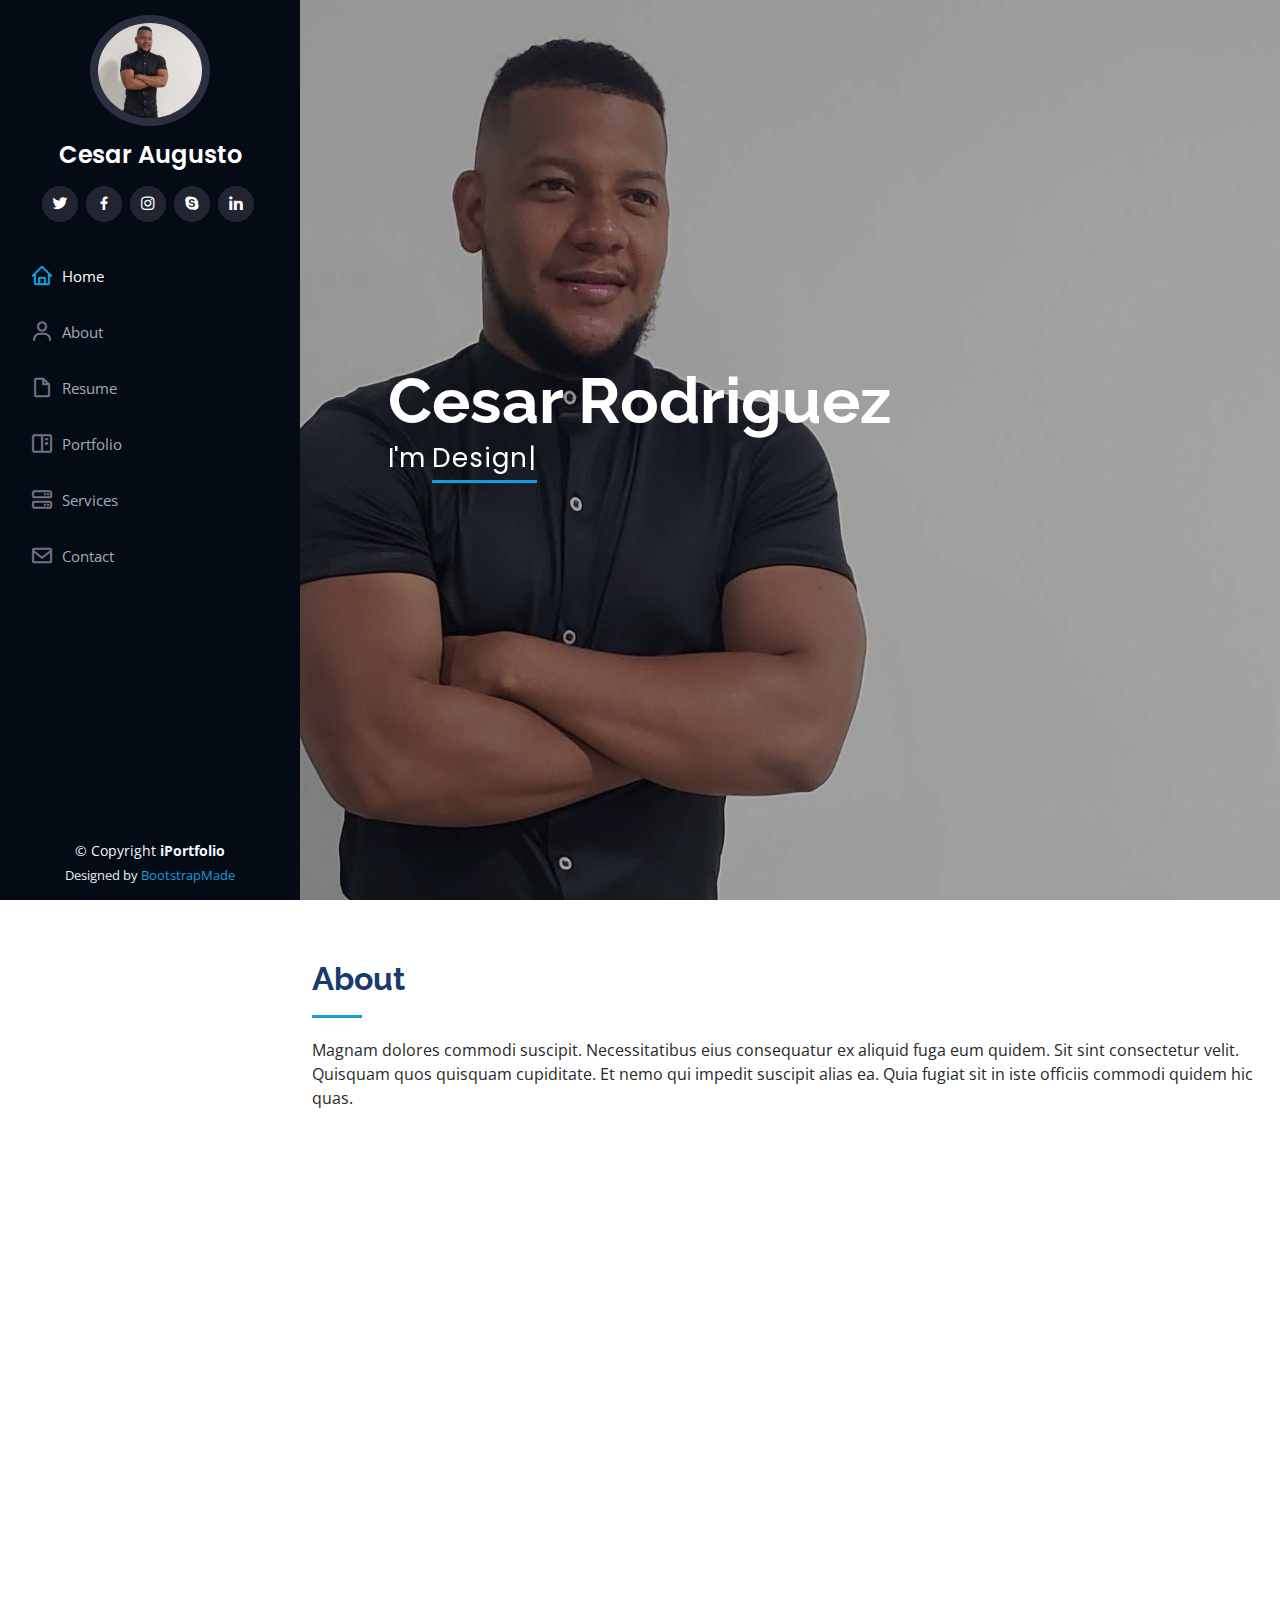
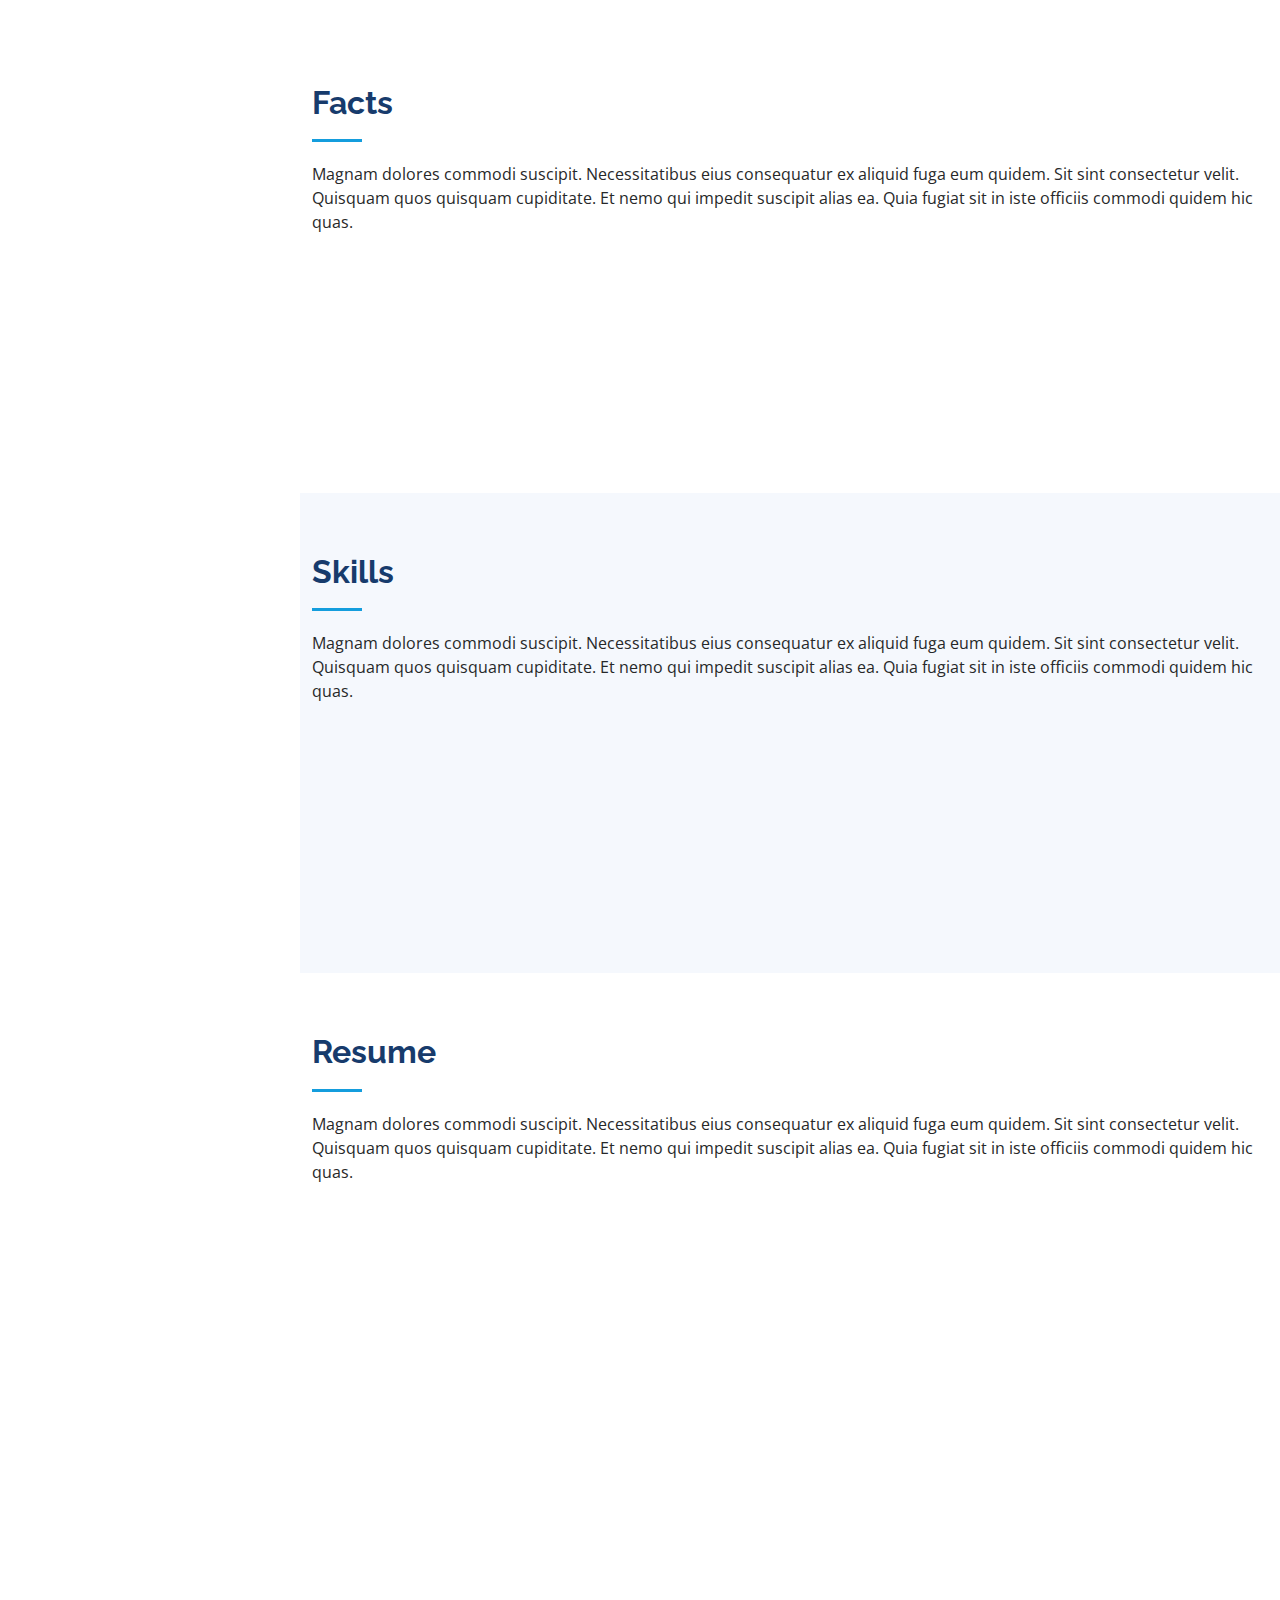
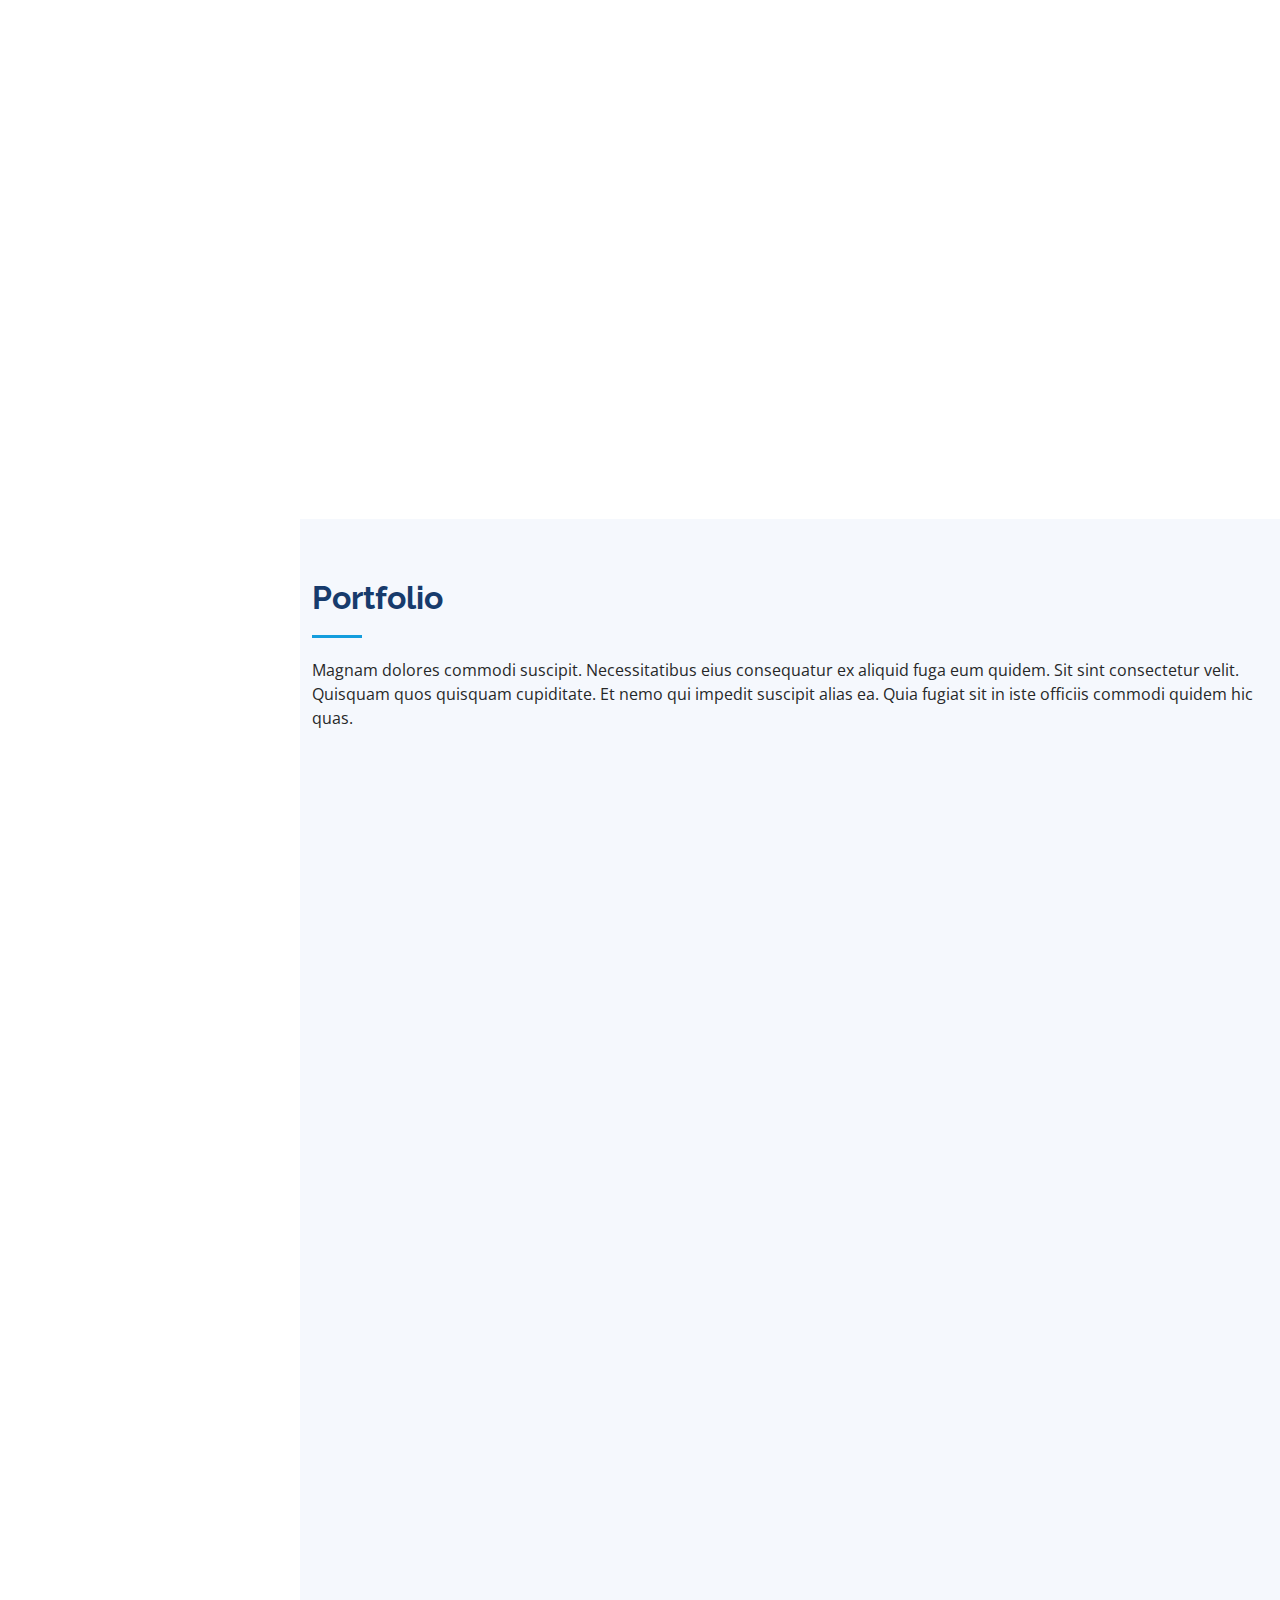
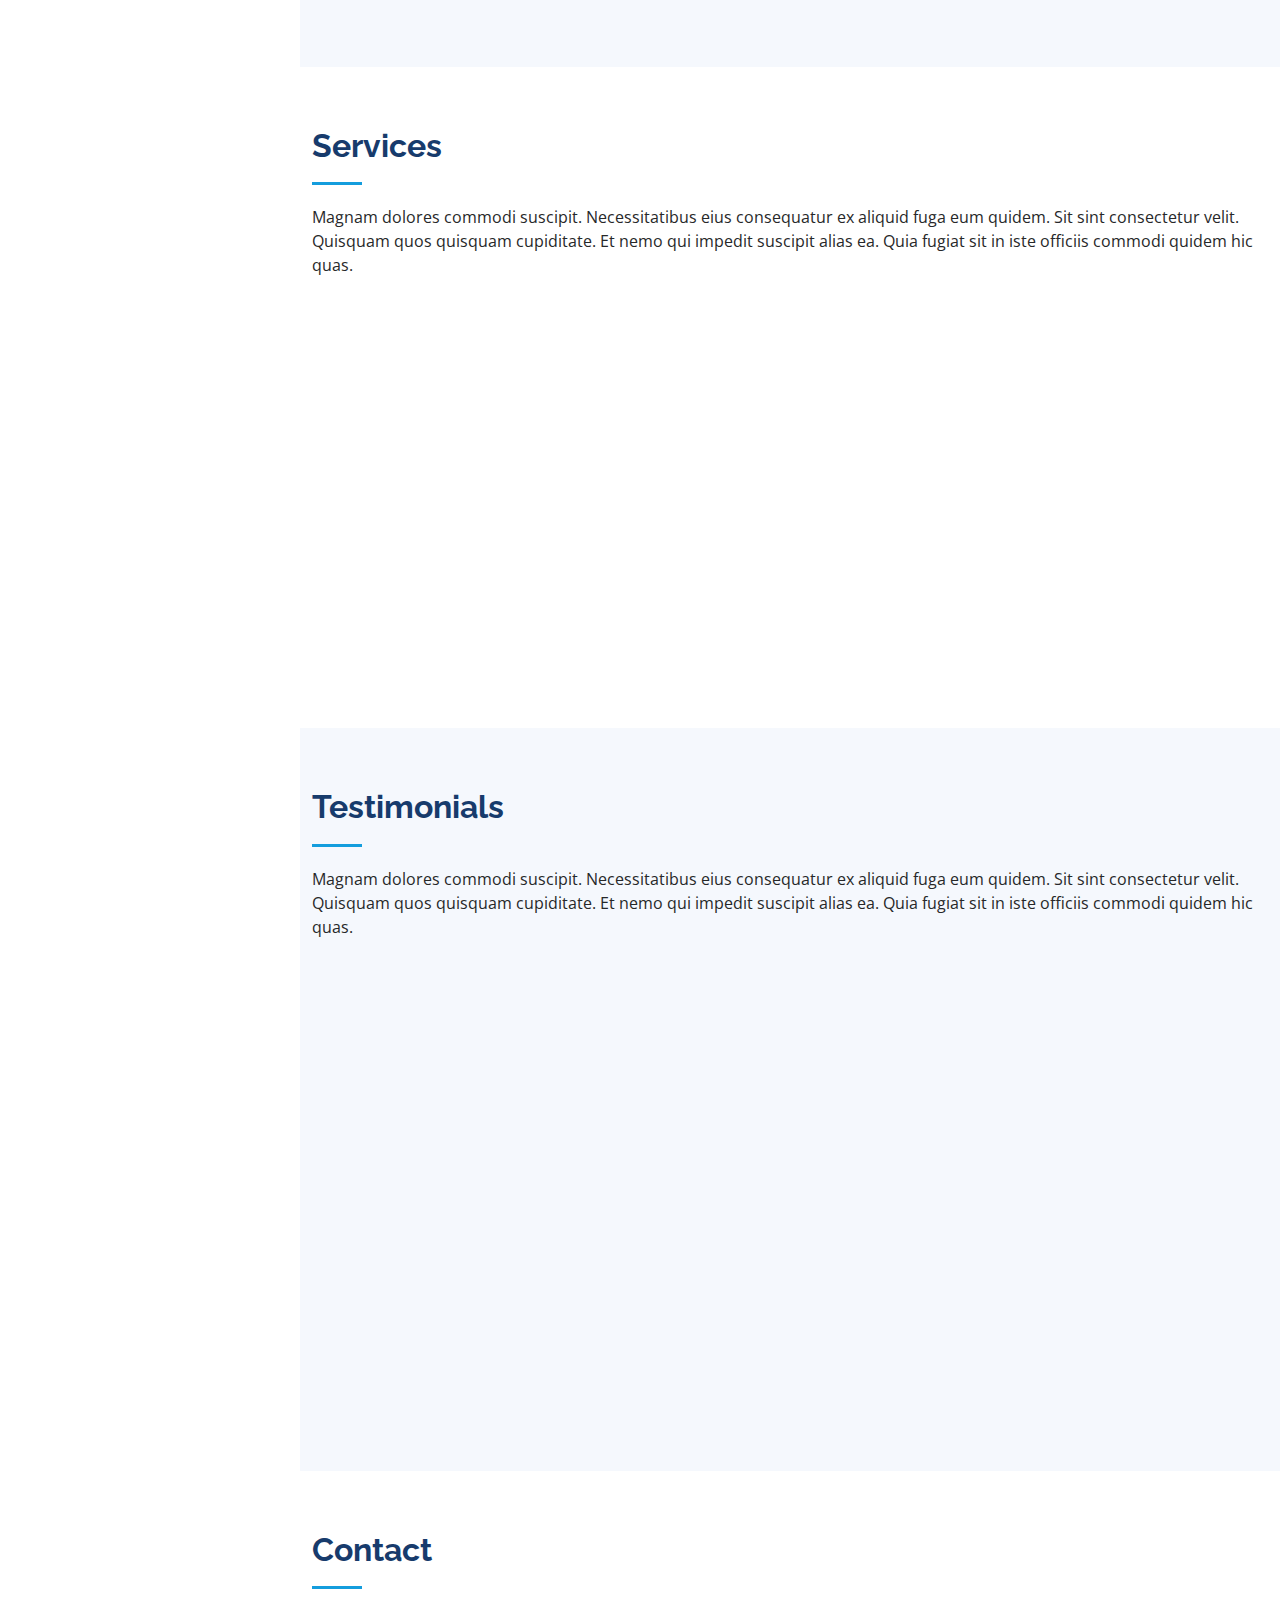
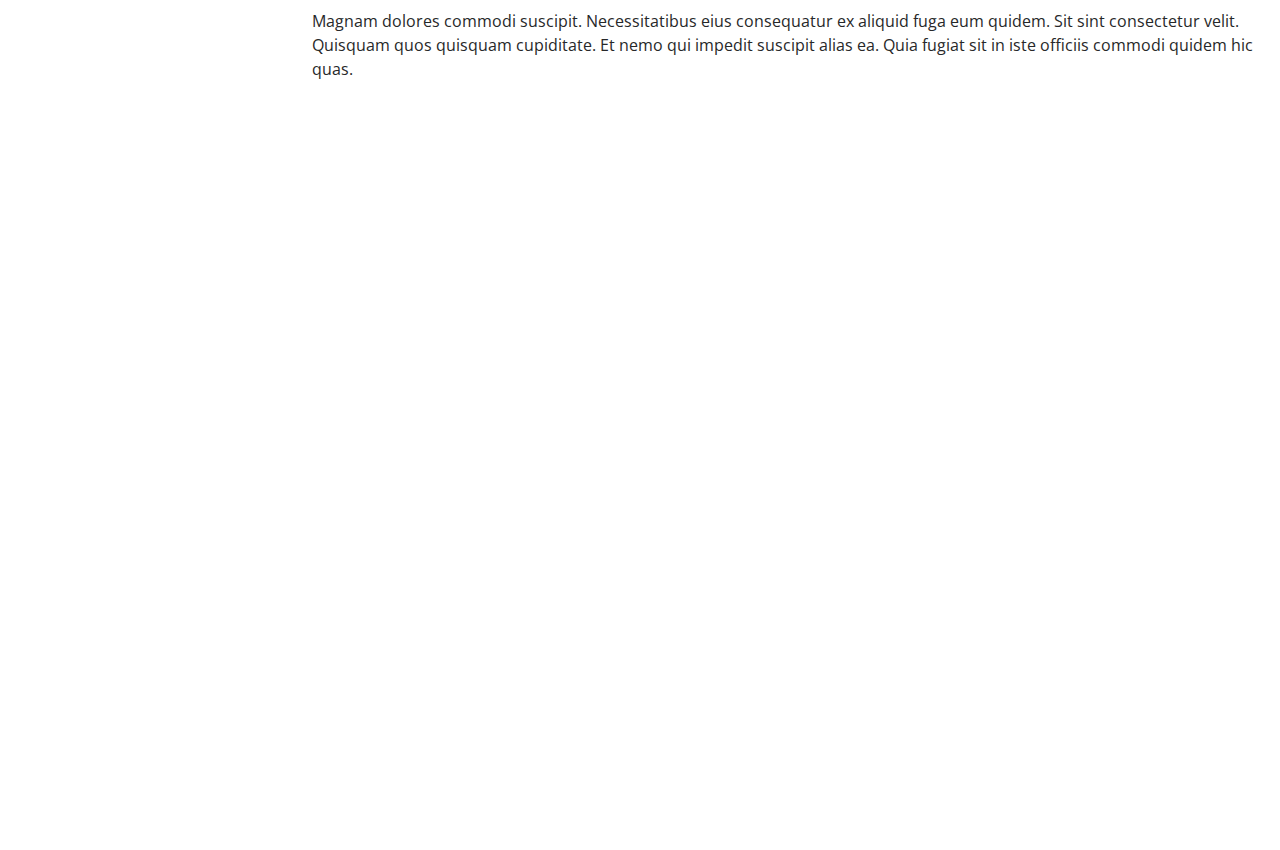
<file: index.html>
<!DOCTYPE html>
<html lang="es">

<head>
  <meta charset="utf-8">
  <meta content="width=device-width, initial-scale=1.0" name="viewport">

  <title>iPortfolio Bootstrap Template - Index</title>
  <meta content="" name="description">
  <meta content="" name="keywords">

  <!-- Favicons -->
  <link href="assets/img/favicon.png" rel="icon">
  <link href="assets/img/apple-touch-icon.png" rel="apple-touch-icon">

  <!-- Google Fonts -->
  <link href="https://fonts.googleapis.com/css?family=Open+Sans:300,300i,400,400i,600,600i,700,700i|Raleway:300,300i,400,400i,500,500i,600,600i,700,700i|Poppins:300,300i,400,400i,500,500i,600,600i,700,700i" rel="stylesheet">

  <!-- Vendor CSS Files -->
  <link href="assets/vendor/aos/aos.css" rel="stylesheet">
  <link href="assets/vendor/bootstrap/css/bootstrap.min.css" rel="stylesheet">
  <link href="assets/vendor/bootstrap-icons/bootstrap-icons.css" rel="stylesheet">
  <link href="assets/vendor/boxicons/css/boxicons.min.css" rel="stylesheet">
  <link href="assets/vendor/glightbox/css/glightbox.min.css" rel="stylesheet">
  <link href="assets/vendor/swiper/swiper-bundle.min.css" rel="stylesheet">

  <!-- Template Main CSS File -->
  <link href="assets/css/style.css" rel="stylesheet">

  <!-- =======================================================
  * Template Name: iPortfolio
  * Updated: Mar 10 2023 with Bootstrap v5.2.3
  * Template URL: https://bootstrapmade.com/iportfolio-bootstrap-portfolio-websites-template/
  * Author: BootstrapMade.com
  * License: https://bootstrapmade.com/license/
  ======================================================== -->
</head>

<body>

  <!-- ======= Mobile nav toggle button ======= -->
  <i class="bi bi-list mobile-nav-toggle d-xl-none"></i>

  <!-- ======= Header ======= -->
  <header id="header">
    <div class="d-flex flex-column">

      <div class="profile">
        <img src="assets/img/img/cesar.jpeg" alt="" class="img-fluid rounded-circle">
        <h1 class="text-light"><a href="index.html">Cesar Augusto</a></h1>
        <div class="social-links mt-3 text-center">
          <a href="#" class="twitter"><i class="bx bxl-twitter"></i></a>
          <a href="#" class="facebook"><i class="bx bxl-facebook"></i></a>
          <a href="#" class="instagram"><i class="bx bxl-instagram"></i></a>
          <a href="#" class="google-plus"><i class="bx bxl-skype"></i></a>
          <a href="#" class="linkedin"><i class="bx bxl-linkedin"></i></a>
        </div>
      </div>

      <nav id="navbar" class="nav-menu navbar">
        <ul>
          <li><a href="#hero" class="nav-link scrollto active"><i class="bx bx-home"></i> <span>Home</span></a></li>
          <li><a href="#about" class="nav-link scrollto"><i class="bx bx-user"></i> <span>About</span></a></li>
          <li><a href="#resume" class="nav-link scrollto"><i class="bx bx-file-blank"></i> <span>Resume</span></a></li>
          <li><a href="#portfolio" class="nav-link scrollto"><i class="bx bx-book-content"></i> <span>Portfolio</span></a></li>
          <li><a href="#services" class="nav-link scrollto"><i class="bx bx-server"></i> <span>Services</span></a></li>
          <li><a href="#contact" class="nav-link scrollto"><i class="bx bx-envelope"></i> <span>Contact</span></a></li>
        </ul>
      </nav><!-- .nav-menu -->
    </div>
  </header><!-- End Header -->

  <!-- ======= Hero Section ======= -->
  <section id="hero" class="d-flex flex-column justify-content-center align-items-center">
    <div class="hero-container" data-aos="fade-in">
      <h1>Cesar Rodriguez</h1>
      <p>I'm <span class="typed" data-typed-items="Designer, Developer, Freelancer, Photographer"></span></p>
    </div>
  </section><!-- End Hero -->

  <main id="main">

    <!-- ======= About Section ======= -->
    <section id="about" class="about">
      <div class="container">

        <div class="section-title">
          <h2>About</h2>
          <p>Magnam dolores commodi suscipit. Necessitatibus eius consequatur ex aliquid fuga eum quidem. Sit sint consectetur velit. Quisquam quos quisquam cupiditate. Et nemo qui impedit suscipit alias ea. Quia fugiat sit in iste officiis commodi quidem hic quas.</p>
        </div>

        <div class="row">
          <div class="col-lg-4" data-aos="fade-right">
            <img src="assets/img/img/cesar.jpeg" class="img-fluid" alt="">
          </div>
          <div class="col-lg-8 pt-4 pt-lg-0 content" data-aos="fade-left">
            <h3>UI/UX Designer &amp; Web Developer.</h3>
            <p class="fst-italic">
              Lorem ipsum dolor sit amet, consectetur adipiscing elit, sed do eiusmod tempor incididunt ut labore et dolore
              magna aliqua.
            </p>
            <div class="row">
              <div class="col-lg-6">
                <ul>
                  <li><i class="bi bi-chevron-right"></i> <strong>Birthday:</strong> <span>31 october 1993</span></li>
                  <li><i class="bi bi-chevron-right"></i> <strong>Website:</strong> <span></span></li>
                  <li><i class="bi bi-chevron-right"></i> <strong>Phone:</strong> <span>3175842728</span></li>
                  <li><i class="bi bi-chevron-right"></i> <strong>City:</strong> <span>colombia</span></li>
                </ul>
              </div>
              <div class="col-lg-6">
                <ul>
                  <li><i class="bi bi-chevron-right"></i> <strong>Age:</strong> <span>30</span></li>
                  <li><i class="bi bi-chevron-right"></i> <strong>Degree:</strong> <span>bachiller</span></li>
                  <li><i class="bi bi-chevron-right"></i> <strong>Email:</strong> <span>cesaraugusto-93@hotmail.com</span></li>
                  <li><i class="bi bi-chevron-right"></i> <strong>Freelance:</strong> <span>Available</span></li>
                </ul>
              </div>
            </div>
            <p>
              Officiis eligendi itaque labore et dolorum mollitia officiis optio vero. Quisquam sunt adipisci omnis et ut. Nulla accusantium dolor incidunt officia tempore. Et eius omnis.
              Cupiditate ut dicta maxime officiis quidem quia. Sed et consectetur qui quia repellendus itaque neque. Aliquid amet quidem ut quaerat cupiditate. Ab et eum qui repellendus omnis culpa magni laudantium dolores.
            </p>
          </div>
        </div>

      </div>
    </section><!-- End About Section -->

    <!-- ======= Facts Section ======= -->
    <section id="facts" class="facts">
      <div class="container">

        <div class="section-title">
          <h2>Facts</h2>
          <p>Magnam dolores commodi suscipit. Necessitatibus eius consequatur ex aliquid fuga eum quidem. Sit sint consectetur velit. Quisquam quos quisquam cupiditate. Et nemo qui impedit suscipit alias ea. Quia fugiat sit in iste officiis commodi quidem hic quas.</p>
        </div>

        <div class="row no-gutters">

          <div class="col-lg-3 col-md-6 d-md-flex align-items-md-stretch" data-aos="fade-up">
            <div class="count-box">
              <i class="bi bi-emoji-smile"></i>
              <span data-purecounter-start="0" data-purecounter-end="232" data-purecounter-duration="1" class="purecounter"></span>
              <p><strong>Happy Clients</strong> consequuntur quae</p>
            </div>
          </div>

          <div class="col-lg-3 col-md-6 d-md-flex align-items-md-stretch" data-aos="fade-up" data-aos-delay="100">
            <div class="count-box">
              <i class="bi bi-journal-richtext"></i>
              <span data-purecounter-start="0" data-purecounter-end="521" data-purecounter-duration="1" class="purecounter"></span>
              <p><strong>Projects</strong> adipisci atque cum quia aut</p>
            </div>
          </div>

          <div class="col-lg-3 col-md-6 d-md-flex align-items-md-stretch" data-aos="fade-up" data-aos-delay="200">
            <div class="count-box">
              <i class="bi bi-headset"></i>
              <span data-purecounter-start="0" data-purecounter-end="1453" data-purecounter-duration="1" class="purecounter"></span>
              <p><strong>Hours Of Support</strong> aut commodi quaerat</p>
            </div>
          </div>

          <div class="col-lg-3 col-md-6 d-md-flex align-items-md-stretch" data-aos="fade-up" data-aos-delay="300">
            <div class="count-box">
              <i class="bi bi-people"></i>
              <span data-purecounter-start="0" data-purecounter-end="32" data-purecounter-duration="1" class="purecounter"></span>
              <p><strong>Hard Workers</strong> rerum asperiores dolor</p>
            </div>
          </div>

        </div>

      </div>
    </section><!-- End Facts Section -->

    <!-- ======= Skills Section ======= -->
    <section id="skills" class="skills section-bg">
      <div class="container">

        <div class="section-title">
          <h2>Skills</h2>
          <p>Magnam dolores commodi suscipit. Necessitatibus eius consequatur ex aliquid fuga eum quidem. Sit sint consectetur velit. Quisquam quos quisquam cupiditate. Et nemo qui impedit suscipit alias ea. Quia fugiat sit in iste officiis commodi quidem hic quas.</p>
        </div>

        <div class="row skills-content">

          <div class="col-lg-6" data-aos="fade-up">

            <div class="progress">
              <span class="skill">HTML <i class="val">100%</i></span>
              <div class="progress-bar-wrap">
                <div class="progress-bar" role="progressbar" aria-valuenow="100" aria-valuemin="0" aria-valuemax="100"></div>
              </div>
            </div>

            <div class="progress">
              <span class="skill">CSS <i class="val">90%</i></span>
              <div class="progress-bar-wrap">
                <div class="progress-bar" role="progressbar" aria-valuenow="90" aria-valuemin="0" aria-valuemax="100"></div>
              </div>
            </div>

            <div class="progress">
              <span class="skill">JavaScript <i class="val">50%</i></span>
              <div class="progress-bar-wrap">
                <div class="progress-bar" role="progressbar" aria-valuenow="75" aria-valuemin="0" aria-valuemax="100"></div>
              </div>
            </div>

          </div>

          <div class="col-lg-6" data-aos="fade-up" data-aos-delay="100">

            <div class="progress">
              <span class="skill">PHP <i class="val">0%</i></span>
              <div class="progress-bar-wrap">
                <div class="progress-bar" role="progressbar" aria-valuenow="80" aria-valuemin="0" aria-valuemax="100"></div>
              </div>
            </div>

            <div class="progress">
              <span class="skill">WordPress/CMS <i class="val">0%</i></span>
              <div class="progress-bar-wrap">
                <div class="progress-bar" role="progressbar" aria-valuenow="90" aria-valuemin="0" aria-valuemax="100"></div>
              </div>
            </div>

            <div class="progress">
              <span class="skill">Photoshop <i class="val">0%</i></span>
              <div class="progress-bar-wrap">
                <div class="progress-bar" role="progressbar" aria-valuenow="55" aria-valuemin="0" aria-valuemax="100"></div>
              </div>
            </div>

          </div>

        </div>

      </div>
    </section><!-- End Skills Section -->

    <!-- ======= Resume Section ======= -->
    <section id="resume" class="resume">
      <div class="container">

        <div class="section-title">
          <h2>Resume</h2>
          <p>Magnam dolores commodi suscipit. Necessitatibus eius consequatur ex aliquid fuga eum quidem. Sit sint consectetur velit. Quisquam quos quisquam cupiditate. Et nemo qui impedit suscipit alias ea. Quia fugiat sit in iste officiis commodi quidem hic quas.</p>
        </div>

        <div class="row">
          <div class="col-lg-6" data-aos="fade-up">
            <h3 class="resume-title">Sumary</h3>
            <div class="resume-item pb-0">
              <h4>Cesar Augusto</h4>
              <p><em>Innovative and deadline-driven Graphic Designer with 3+ years of experience designing and developing user-centered digital/print marketing material from initial concept to final, polished deliverable.</em></p>
              <ul>
                <li>emanuel calle 6</li>
                <li>3175842728</li>
                <li>cesaraugusto-93@hotmail.com</li>
              </ul>
            </div>

            <h3 class="resume-title">Education</h3>
            <div class="resume-item">
              <h4>Master of Fine Arts &amp; Graphic Design</h4>
              <h5>2015 - 2016</h5>
              <p><em>Rochester Institute of Technology, Rochester, NY</em></p>
              <p>Qui deserunt veniam. Et sed aliquam labore tempore sed quisquam iusto autem sit. Ea vero voluptatum qui ut dignissimos deleniti nerada porti sand markend</p>
            </div>
            <div class="resume-item">
              <h4>Bachelor of Fine Arts &amp; Graphic Design</h4>
              <h5>2010 - 2014</h5>
              <p><em>Rochester Institute of Technology, Rochester, NY</em></p>
              <p>Quia nobis sequi est occaecati aut. Repudiandae et iusto quae reiciendis et quis Eius vel ratione eius unde vitae rerum voluptates asperiores voluptatem Earum molestiae consequatur neque etlon sader mart dila</p>
            </div>
          </div>
          <div class="col-lg-6" data-aos="fade-up" data-aos-delay="100">
            <h3 class="resume-title">Professional Experience</h3>
            <div class="resume-item">
              <h4>Senior graphic design specialist</h4>
              <h5>2019 - Present</h5>
              <p><em>Experion, New York, NY </em></p>
              <ul>
                <li>Lead in the design, development, and implementation of the graphic, layout, and production communication materials</li>
                <li>Delegate tasks to the 7 members of the design team and provide counsel on all aspects of the project. </li>
                <li>Supervise the assessment of all graphic materials in order to ensure quality and accuracy of the design</li>
                <li>Oversee the efficient use of production project budgets ranging from $2,000 - $25,000</li>
              </ul>
            </div>
            <div class="resume-item">
              <h4>Graphic design specialist</h4>
              <h5>2017 - 2018</h5>
              <p><em>Stepping Stone Advertising, New York, NY</em></p>
              <ul>
                <li>Developed numerous marketing programs (logos, brochures,infographics, presentations, and advertisements).</li>
                <li>Managed up to 5 projects or tasks at a given time while under pressure</li>
                <li>Recommended and consulted with clients on the most appropriate graphic design</li>
                <li>Created 4+ design presentations and proposals a month for clients and account managers</li>
              </ul>
            </div>
          </div>
        </div>

      </div>
    </section><!-- End Resume Section -->

    <!-- ======= Portfolio Section ======= -->
    <section id="portfolio" class="portfolio section-bg">
      <div class="container">

        <div class="section-title">
          <h2>Portfolio</h2>
          <p>Magnam dolores commodi suscipit. Necessitatibus eius consequatur ex aliquid fuga eum quidem. Sit sint consectetur velit. Quisquam quos quisquam cupiditate. Et nemo qui impedit suscipit alias ea. Quia fugiat sit in iste officiis commodi quidem hic quas.</p>
        </div>

        <div class="row" data-aos="fade-up">
          <div class="col-lg-12 d-flex justify-content-center">
            <ul id="portfolio-flters">
              <li data-filter="*" class="filter-active">All</li>
              <li data-filter=".filter-app">App</li>
              <li data-filter=".filter-card">Card</li>
              <li data-filter=".filter-web">Web</li>
            </ul>
          </div>
        </div>

        <div class="row portfolio-container" data-aos="fade-up" data-aos-delay="100">

          <div class="col-lg-4 col-md-6 portfolio-item filter-app">
            <div class="portfolio-wrap">
              <img src="assets/img/portfolio/portfolio-1.jpg" class="img-fluid" alt="">
              <div class="portfolio-links">
                <a href="assets/img/portfolio/portfolio-1.jpg" data-gallery="portfolioGallery" class="portfolio-lightbox" title="App 1"><i class="bx bx-plus"></i></a>
                <a href="portfolio-details.html" title="More Details"><i class="bx bx-link"></i></a>
              </div>
            </div>
          </div>

          <div class="col-lg-4 col-md-6 portfolio-item filter-web">
            <div class="portfolio-wrap">
              <img src="assets/img/portfolio/portfolio-2.jpg" class="img-fluid" alt="">
              <div class="portfolio-links">
                <a href="assets/img/portfolio/portfolio-2.jpg" data-gallery="portfolioGallery" class="portfolio-lightbox" title="Web 3"><i class="bx bx-plus"></i></a>
                <a href="portfolio-details.html" title="More Details"><i class="bx bx-link"></i></a>
              </div>
            </div>
          </div>

          <div class="col-lg-4 col-md-6 portfolio-item filter-app">
            <div class="portfolio-wrap">
              <img src="assets/img/portfolio/portfolio-3.jpg" class="img-fluid" alt="">
              <div class="portfolio-links">
                <a href="assets/img/portfolio/portfolio-3.jpg" data-gallery="portfolioGallery" class="portfolio-lightbox" title="App 2"><i class="bx bx-plus"></i></a>
                <a href="portfolio-details.html" title="More Details"><i class="bx bx-link"></i></a>
              </div>
            </div>
          </div>

          <div class="col-lg-4 col-md-6 portfolio-item filter-card">
            <div class="portfolio-wrap">
              <img src="assets/img/portfolio/portfolio-4.jpg" class="img-fluid" alt="">
              <div class="portfolio-links">
                <a href="assets/img/portfolio/portfolio-4.jpg" data-gallery="portfolioGallery" class="portfolio-lightbox" title="Card 2"><i class="bx bx-plus"></i></a>
                <a href="portfolio-details.html" title="More Details"><i class="bx bx-link"></i></a>
              </div>
            </div>
          </div>

          <div class="col-lg-4 col-md-6 portfolio-item filter-web">
            <div class="portfolio-wrap">
              <img src="assets/img/portfolio/portfolio-5.jpg" class="img-fluid" alt="">
              <div class="portfolio-links">
                <a href="assets/img/portfolio/portfolio-5.jpg" data-gallery="portfolioGallery" class="portfolio-lightbox" title="Web 2"><i class="bx bx-plus"></i></a>
                <a href="portfolio-details.html" title="More Details"><i class="bx bx-link"></i></a>
              </div>
            </div>
          </div>

          <div class="col-lg-4 col-md-6 portfolio-item filter-app">
            <div class="portfolio-wrap">
              <img src="assets/img/portfolio/portfolio-6.jpg" class="img-fluid" alt="">
              <div class="portfolio-links">
                <a href="assets/img/portfolio/portfolio-6.jpg" data-gallery="portfolioGallery" class="portfolio-lightbox" title="App 3"><i class="bx bx-plus"></i></a>
                <a href="portfolio-details.html" title="More Details"><i class="bx bx-link"></i></a>
              </div>
            </div>
          </div>

          <div class="col-lg-4 col-md-6 portfolio-item filter-card">
            <div class="portfolio-wrap">
              <img src="assets/img/portfolio/portfolio-7.jpg" class="img-fluid" alt="">
              <div class="portfolio-links">
                <a href="assets/img/portfolio/portfolio-7.jpg" data-gallery="portfolioGallery" class="portfolio-lightbox" title="Card 1"><i class="bx bx-plus"></i></a>
                <a href="portfolio-details.html" title="More Details"><i class="bx bx-link"></i></a>
              </div>
            </div>
          </div>

          <div class="col-lg-4 col-md-6 portfolio-item filter-card">
            <div class="portfolio-wrap">
              <img src="assets/img/portfolio/portfolio-8.jpg" class="img-fluid" alt="">
              <div class="portfolio-links">
                <a href="assets/img/portfolio/portfolio-8.jpg" data-gallery="portfolioGallery" class="portfolio-lightbox" title="Card 3"><i class="bx bx-plus"></i></a>
                <a href="portfolio-details.html" title="More Details"><i class="bx bx-link"></i></a>
              </div>
            </div>
          </div>

          <div class="col-lg-4 col-md-6 portfolio-item filter-web">
            <div class="portfolio-wrap">
              <img src="assets/img/portfolio/portfolio-9.jpg" class="img-fluid" alt="">
              <div class="portfolio-links">
                <a href="assets/img/portfolio/portfolio-9.jpg" data-gallery="portfolioGallery" class="portfolio-lightbox" title="Web 3"><i class="bx bx-plus"></i></a>
                <a href="portfolio-details.html" title="More Details"><i class="bx bx-link"></i></a>
              </div>
            </div>
          </div>

        </div>

      </div>
    </section><!-- End Portfolio Section -->

    <!-- ======= Services Section ======= -->
    <section id="services" class="services">
      <div class="container">

        <div class="section-title">
          <h2>Services</h2>
          <p>Magnam dolores commodi suscipit. Necessitatibus eius consequatur ex aliquid fuga eum quidem. Sit sint consectetur velit. Quisquam quos quisquam cupiditate. Et nemo qui impedit suscipit alias ea. Quia fugiat sit in iste officiis commodi quidem hic quas.</p>
        </div>

        <div class="row">
          <div class="col-lg-4 col-md-6 icon-box" data-aos="fade-up">
            <div class="icon"><i class="bi bi-briefcase"></i></div>
            <h4 class="title"><a href="">Lorem Ipsum</a></h4>
            <p class="description">Voluptatum deleniti atque corrupti quos dolores et quas molestias excepturi sint occaecati cupiditate non provident</p>
          </div>
          <div class="col-lg-4 col-md-6 icon-box" data-aos="fade-up" data-aos-delay="100">
            <div class="icon"><i class="bi bi-card-checklist"></i></div>
            <h4 class="title"><a href="">Dolor Sitema</a></h4>
            <p class="description">Minim veniam, quis nostrud exercitation ullamco laboris nisi ut aliquip ex ea commodo consequat tarad limino ata</p>
          </div>
          <div class="col-lg-4 col-md-6 icon-box" data-aos="fade-up" data-aos-delay="200">
            <div class="icon"><i class="bi bi-bar-chart"></i></div>
            <h4 class="title"><a href="">Sed ut perspiciatis</a></h4>
            <p class="description">Duis aute irure dolor in reprehenderit in voluptate velit esse cillum dolore eu fugiat nulla pariatur</p>
          </div>
          <div class="col-lg-4 col-md-6 icon-box" data-aos="fade-up" data-aos-delay="300">
            <div class="icon"><i class="bi bi-binoculars"></i></div>
            <h4 class="title"><a href="">Magni Dolores</a></h4>
            <p class="description">Excepteur sint occaecat cupidatat non proident, sunt in culpa qui officia deserunt mollit anim id est laborum</p>
          </div>
          <div class="col-lg-4 col-md-6 icon-box" data-aos="fade-up" data-aos-delay="400">
            <div class="icon"><i class="bi bi-brightness-high"></i></div>
            <h4 class="title"><a href="">Nemo Enim</a></h4>
            <p class="description">At vero eos et accusamus et iusto odio dignissimos ducimus qui blanditiis praesentium voluptatum deleniti atque</p>
          </div>
          <div class="col-lg-4 col-md-6 icon-box" data-aos="fade-up" data-aos-delay="500">
            <div class="icon"><i class="bi bi-calendar4-week"></i></div>
            <h4 class="title"><a href="">Eiusmod Tempor</a></h4>
            <p class="description">Et harum quidem rerum facilis est et expedita distinctio. Nam libero tempore, cum soluta nobis est eligendi</p>
          </div>
        </div>

      </div>
    </section><!-- End Services Section -->

    <!-- ======= Testimonials Section ======= -->
    <section id="testimonials" class="testimonials section-bg">
      <div class="container">

        <div class="section-title">
          <h2>Testimonials</h2>
          <p>Magnam dolores commodi suscipit. Necessitatibus eius consequatur ex aliquid fuga eum quidem. Sit sint consectetur velit. Quisquam quos quisquam cupiditate. Et nemo qui impedit suscipit alias ea. Quia fugiat sit in iste officiis commodi quidem hic quas.</p>
        </div>

        <div class="testimonials-slider swiper" data-aos="fade-up" data-aos-delay="100">
          <div class="swiper-wrapper">

            <div class="swiper-slide">
              <div class="testimonial-item" data-aos="fade-up">
                <p>
                  <i class="bx bxs-quote-alt-left quote-icon-left"></i>
                  Proin iaculis purus consequat sem cure digni ssim donec porttitora entum suscipit rhoncus. Accusantium quam, ultricies eget id, aliquam eget nibh et. Maecen aliquam, risus at semper.
                  <i class="bx bxs-quote-alt-right quote-icon-right"></i>
                </p>
                <img src="assets/img/testimonials/testimonials-1.jpg" class="testimonial-img" alt="">
                <h3>Saul Goodman</h3>
                <h4>Ceo &amp; Founder</h4>
              </div>
            </div><!-- End testimonial item -->

            <div class="swiper-slide">
              <div class="testimonial-item" data-aos="fade-up" data-aos-delay="100">
                <p>
                  <i class="bx bxs-quote-alt-left quote-icon-left"></i>
                  Export tempor illum tamen malis malis eram quae irure esse labore quem cillum quid cillum eram malis quorum velit fore eram velit sunt aliqua noster fugiat irure amet legam anim culpa.
                  <i class="bx bxs-quote-alt-right quote-icon-right"></i>
                </p>
                <img src="assets/img/testimonials/testimonials-2.jpg" class="testimonial-img" alt="">
                <h3>Sara Wilsson</h3>
                <h4>Designer</h4>
              </div>
            </div><!-- End testimonial item -->

            <div class="swiper-slide">
              <div class="testimonial-item" data-aos="fade-up" data-aos-delay="200">
                <p>
                  <i class="bx bxs-quote-alt-left quote-icon-left"></i>
                  Enim nisi quem export duis labore cillum quae magna enim sint quorum nulla quem veniam duis minim tempor labore quem eram duis noster aute amet eram fore quis sint minim.
                  <i class="bx bxs-quote-alt-right quote-icon-right"></i>
                </p>
                <img src="assets/img/testimonials/testimonials-3.jpg" class="testimonial-img" alt="">
                <h3>Jena Karlis</h3>
                <h4>Store Owner</h4>
              </div>
            </div><!-- End testimonial item -->

            <div class="swiper-slide">
              <div class="testimonial-item" data-aos="fade-up" data-aos-delay="300">
                <p>
                  <i class="bx bxs-quote-alt-left quote-icon-left"></i>
                  Fugiat enim eram quae cillum dolore dolor amet nulla culpa multos export minim fugiat minim velit minim dolor enim duis veniam ipsum anim magna sunt elit fore quem dolore labore illum veniam.
                  <i class="bx bxs-quote-alt-right quote-icon-right"></i>
                </p>
                <img src="assets/img/testimonials/testimonials-4.jpg" class="testimonial-img" alt="">
                <h3>Matt Brandon</h3>
                <h4>Freelancer</h4>
              </div>
            </div><!-- End testimonial item -->

            <div class="swiper-slide">
              <div class="testimonial-item" data-aos="fade-up" data-aos-delay="400">
                <p>
                  <i class="bx bxs-quote-alt-left quote-icon-left"></i>
                  Quis quorum aliqua sint quem legam fore sunt eram irure aliqua veniam tempor noster veniam enim culpa labore duis sunt culpa nulla illum cillum fugiat legam esse veniam culpa fore nisi cillum quid.
                  <i class="bx bxs-quote-alt-right quote-icon-right"></i>
                </p>
                <img src="assets/img/testimonials/testimonials-5.jpg" class="testimonial-img" alt="">
                <h3>John Larson</h3>
                <h4>Entrepreneur</h4>
              </div>
            </div><!-- End testimonial item -->

          </div>
          <div class="swiper-pagination"></div>
        </div>

      </div>
    </section><!-- End Testimonials Section -->

    <!-- ======= Contact Section ======= -->
    <section id="contact" class="contact">
      <div class="container">

        <div class="section-title">
          <h2>Contact</h2>
          <p>Magnam dolores commodi suscipit. Necessitatibus eius consequatur ex aliquid fuga eum quidem. Sit sint consectetur velit. Quisquam quos quisquam cupiditate. Et nemo qui impedit suscipit alias ea. Quia fugiat sit in iste officiis commodi quidem hic quas.</p>
        </div>

        <div class="row" data-aos="fade-in">

          <div class="col-lg-5 d-flex align-items-stretch">
            <div class="info">
              <div class="address">
                <i class="bi bi-geo-alt"></i>
                <h4>Location:</h4>
                <p>puerto tejada "cauca"</p>
              </div>

              <div class="email">
                <i class="bi bi-envelope"></i>
                <h4>Email:</h4>
                <p>cesaraugusto-93@hotmail.com</p>
              </div>

              <div class="phone">
                <i class="bi bi-phone"></i>
                <h4>Call:</h4>
                <p>3175842728</p>
              </div>

              <iframe src="https://www.google.com/maps/embed?pb=!1m14!1m8!1m3!1d12097.433213460943!2d-74.0062269!3d40.7101282!3m2!1i1024!2i768!4f13.1!3m3!1m2!1s0x0%3A0xb89d1fe6bc499443!2sDowntown+Conference+Center!5e0!3m2!1smk!2sbg!4v1539943755621" frameborder="0" style="border:0; width: 100%; height: 290px;" allowfullscreen></iframe>
            </div>

          </div>

          <div class="col-lg-7 mt-5 mt-lg-0 d-flex align-items-stretch">
            <form action="forms/contact.php" method="post" role="form" class="php-email-form">
              <div class="row">
                <div class="form-group col-md-6">
                  <label for="name">Your Name</label>
                  <input type="text" name="name" class="form-control" id="name" required>
                </div>
                <div class="form-group col-md-6">
                  <label for="name">Your Email</label>
                  <input type="email" class="form-control" name="email" id="email" required>
                </div>
              </div>
              <div class="form-group">
                <label for="name">Subject</label>
                <input type="text" class="form-control" name="subject" id="subject" required>
              </div>
              <div class="form-group">
                <label for="name">Message</label>
                <textarea class="form-control" name="message" rows="10" required></textarea>
              </div>
              <div class="my-3">
                <div class="loading">Loading</div>
                <div class="error-message"></div>
                <div class="sent-message">Your message has been sent. Thank you!</div>
              </div>
              <div class="text-center"><button type="submit">Send Message</button></div>
            </form>
          </div>

        </div>

      </div>
    </section><!-- End Contact Section -->

  </main><!-- End #main -->

  <!-- ======= Footer ======= -->
  <footer id="footer">
    <div class="container">
      <div class="copyright">
        &copy; Copyright <strong><span>iPortfolio</span></strong>
      </div>
      <div class="credits">
        <!-- All the links in the footer should remain intact. -->
        <!-- You can delete the links only if you purchased the pro version. -->
        <!-- Licensing information: https://bootstrapmade.com/license/ -->
        <!-- Purchase the pro version with working PHP/AJAX contact form: https://bootstrapmade.com/iportfolio-bootstrap-portfolio-websites-template/ -->
        Designed by <a href="https://bootstrapmade.com/">BootstrapMade</a>
      </div>
    </div>
  </footer><!-- End  Footer -->

  <a href="#" class="back-to-top d-flex align-items-center justify-content-center"><i class="bi bi-arrow-up-short"></i></a>

  <!-- Vendor JS Files -->
  <script src="assets/vendor/purecounter/purecounter_vanilla.js"></script>
  <script src="assets/vendor/aos/aos.js"></script>
  <script src="assets/vendor/bootstrap/js/bootstrap.bundle.min.js"></script>
  <script src="assets/vendor/glightbox/js/glightbox.min.js"></script>
  <script src="assets/vendor/isotope-layout/isotope.pkgd.min.js"></script>
  <script src="assets/vendor/swiper/swiper-bundle.min.js"></script>
  <script src="assets/vendor/typed.js/typed.min.js"></script>
  <script src="assets/vendor/waypoints/noframework.waypoints.js"></script>
  <script src="assets/vendor/php-email-form/validate.js"></script>

  <!-- Template Main JS File -->
  <script src="assets/js/main.js"></script>

</body>

</html>
</file>
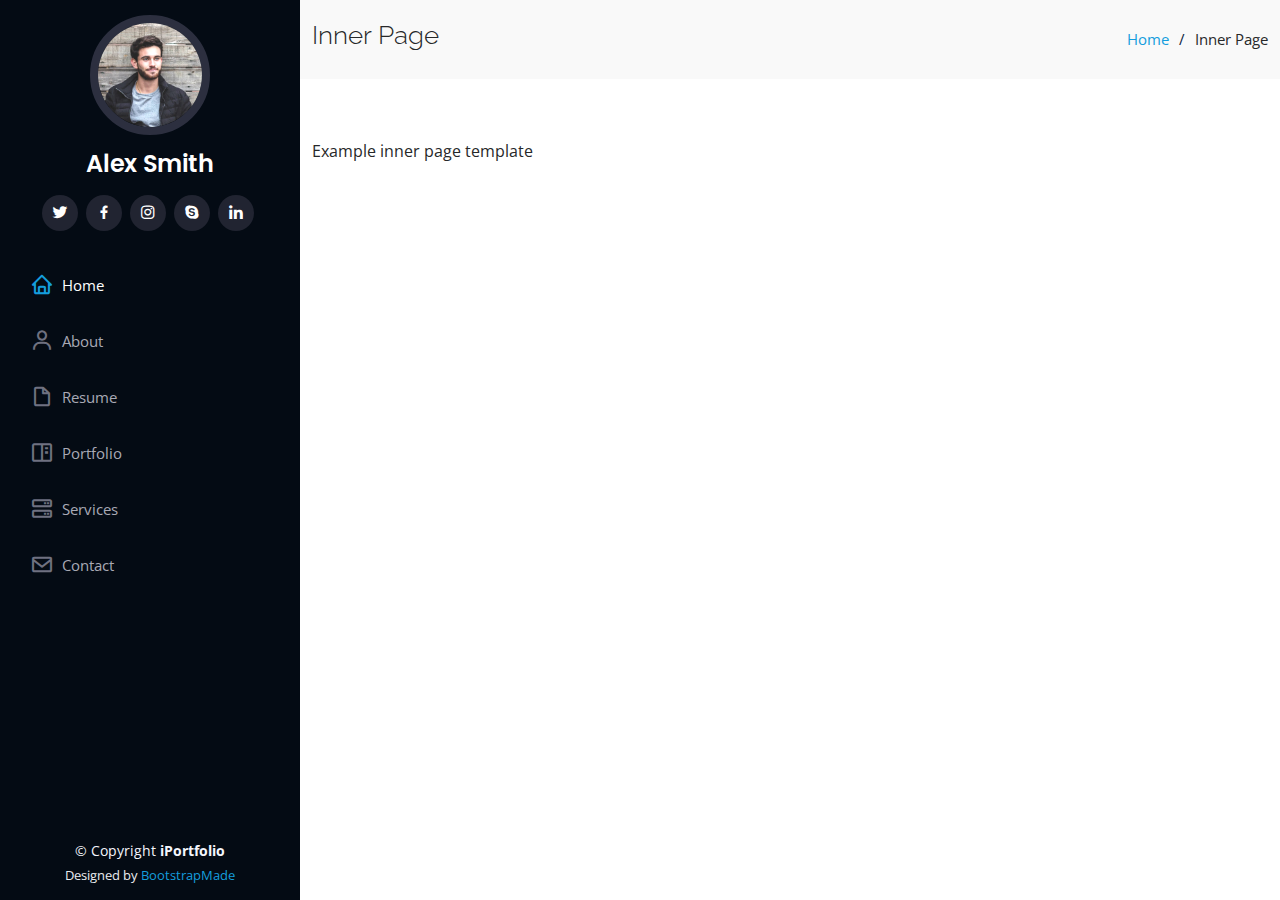
<file: inner-page.html>
<!DOCTYPE html>
<html lang="en">

<head>
  <meta charset="utf-8">
  <meta content="width=device-width, initial-scale=1.0" name="viewport">

  <title>Inner Page - iPortfolio Bootstrap Template</title>
  <meta content="" name="description">
  <meta content="" name="keywords">

  <!-- Favicons -->
  <link href="assets/img/favicon.png" rel="icon">
  <link href="assets/img/apple-touch-icon.png" rel="apple-touch-icon">

  <!-- Google Fonts -->
  <link href="https://fonts.googleapis.com/css?family=Open+Sans:300,300i,400,400i,600,600i,700,700i|Raleway:300,300i,400,400i,500,500i,600,600i,700,700i|Poppins:300,300i,400,400i,500,500i,600,600i,700,700i" rel="stylesheet">

  <!-- Vendor CSS Files -->
  <link href="assets/vendor/aos/aos.css" rel="stylesheet">
  <link href="assets/vendor/bootstrap/css/bootstrap.min.css" rel="stylesheet">
  <link href="assets/vendor/bootstrap-icons/bootstrap-icons.css" rel="stylesheet">
  <link href="assets/vendor/boxicons/css/boxicons.min.css" rel="stylesheet">
  <link href="assets/vendor/glightbox/css/glightbox.min.css" rel="stylesheet">
  <link href="assets/vendor/swiper/swiper-bundle.min.css" rel="stylesheet">

  <!-- Template Main CSS File -->
  <link href="assets/css/style.css" rel="stylesheet">

  <!-- =======================================================
  * Template Name: iPortfolio
  * Updated: Mar 10 2023 with Bootstrap v5.2.3
  * Template URL: https://bootstrapmade.com/iportfolio-bootstrap-portfolio-websites-template/
  * Author: BootstrapMade.com
  * License: https://bootstrapmade.com/license/
  ======================================================== -->
</head>

<body>

  <!-- ======= Mobile nav toggle button ======= -->
  <i class="bi bi-list mobile-nav-toggle d-xl-none"></i>

  <!-- ======= Header ======= -->
  <header id="header">
    <div class="d-flex flex-column">

      <div class="profile">
       <img src="assets/img/profile-img.jpg" alt="" class="img-fluid rounded-circle"> 
        <h1 class="text-light"><a href="index.html">Alex Smith</a></h1>
        <div class="social-links mt-3 text-center">
          <a href="#" class="twitter"><i class="bx bxl-twitter"></i></a>
          <a href="#" class="facebook"><i class="bx bxl-facebook"></i></a>
          <a href="#" class="instagram"><i class="bx bxl-instagram"></i></a>
          <a href="#" class="google-plus"><i class="bx bxl-skype"></i></a>
          <a href="#" class="linkedin"><i class="bx bxl-linkedin"></i></a>
        </div>
      </div>

      <nav id="navbar" class="nav-menu navbar">
        <ul>
          <li><a href="#hero" class="nav-link scrollto active"><i class="bx bx-home"></i> <span>Home</span></a></li>
          <li><a href="#about" class="nav-link scrollto"><i class="bx bx-user"></i> <span>About</span></a></li>
          <li><a href="#resume" class="nav-link scrollto"><i class="bx bx-file-blank"></i> <span>Resume</span></a></li>
          <li><a href="#portfolio" class="nav-link scrollto"><i class="bx bx-book-content"></i> <span>Portfolio</span></a></li>
          <li><a href="#services" class="nav-link scrollto"><i class="bx bx-server"></i> <span>Services</span></a></li>
          <li><a href="#contact" class="nav-link scrollto"><i class="bx bx-envelope"></i> <span>Contact</span></a></li>
        </ul>
      </nav><!-- .nav-menu -->
    </div>
  </header><!-- End Header -->

  <main id="main">

    <!-- ======= Breadcrumbs ======= -->
    <section class="breadcrumbs">
      <div class="container">

        <div class="d-flex justify-content-between align-items-center">
          <h2>Inner Page</h2>
          <ol>
            <li><a href="index.html">Home</a></li>
            <li>Inner Page</li>
          </ol>
        </div>

      </div>
    </section><!-- End Breadcrumbs -->

    <section class="inner-page">
      <div class="container">
        <p>
          Example inner page template
        </p>
      </div>
    </section>

  </main><!-- End #main -->

  <!-- ======= Footer ======= -->
  <footer id="footer">
    <div class="container">
      <div class="copyright">
        &copy; Copyright <strong><span>iPortfolio</span></strong>
      </div>
      <div class="credits">
        <!-- All the links in the footer should remain intact. -->
        <!-- You can delete the links only if you purchased the pro version. -->
        <!-- Licensing information: https://bootstrapmade.com/license/ -->
        <!-- Purchase the pro version with working PHP/AJAX contact form: https://bootstrapmade.com/iportfolio-bootstrap-portfolio-websites-template/ -->
        Designed by <a href="https://bootstrapmade.com/">BootstrapMade</a>
      </div>
    </div>
  </footer><!-- End  Footer -->

  <a href="#" class="back-to-top d-flex align-items-center justify-content-center"><i class="bi bi-arrow-up-short"></i></a>

  <!-- Vendor JS Files -->
  <script src="assets/vendor/purecounter/purecounter_vanilla.js"></script>
  <script src="assets/vendor/aos/aos.js"></script>
  <script src="assets/vendor/bootstrap/js/bootstrap.bundle.min.js"></script>
  <script src="assets/vendor/glightbox/js/glightbox.min.js"></script>
  <script src="assets/vendor/isotope-layout/isotope.pkgd.min.js"></script>
  <script src="assets/vendor/swiper/swiper-bundle.min.js"></script>
  <script src="assets/vendor/typed.js/typed.min.js"></script>
  <script src="assets/vendor/waypoints/noframework.waypoints.js"></script>
  <script src="assets/vendor/php-email-form/validate.js"></script>

  <!-- Template Main JS File -->
  <script src="assets/js/main.js"></script>

</body>

</html>
</file>
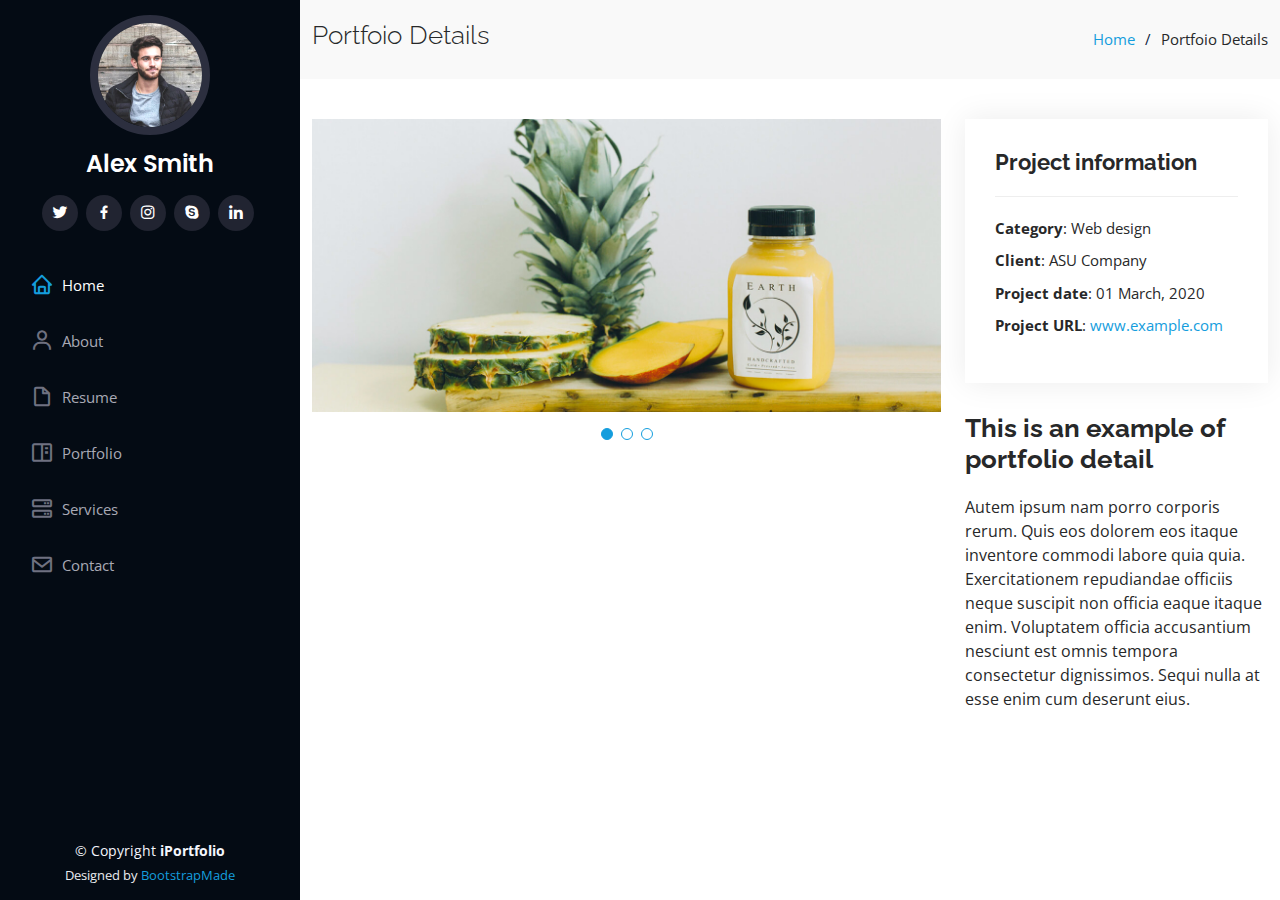
<file: portfolio-details.html>
<!DOCTYPE html>
<html lang="en">

<head>
  <meta charset="utf-8">
  <meta content="width=device-width, initial-scale=1.0" name="viewport">

  <title>Portfolio Details - iPortfolio Bootstrap Template</title>
  <meta content="" name="description">
  <meta content="" name="keywords">

  <!-- Favicons -->
  <link href="assets/img/favicon.png" rel="icon">
  <link href="assets/img/apple-touch-icon.png" rel="apple-touch-icon">

  <!-- Google Fonts -->
  <link href="https://fonts.googleapis.com/css?family=Open+Sans:300,300i,400,400i,600,600i,700,700i|Raleway:300,300i,400,400i,500,500i,600,600i,700,700i|Poppins:300,300i,400,400i,500,500i,600,600i,700,700i" rel="stylesheet">

  <!-- Vendor CSS Files -->
  <link href="assets/vendor/aos/aos.css" rel="stylesheet">
  <link href="assets/vendor/bootstrap/css/bootstrap.min.css" rel="stylesheet">
  <link href="assets/vendor/bootstrap-icons/bootstrap-icons.css" rel="stylesheet">
  <link href="assets/vendor/boxicons/css/boxicons.min.css" rel="stylesheet">
  <link href="assets/vendor/glightbox/css/glightbox.min.css" rel="stylesheet">
  <link href="assets/vendor/swiper/swiper-bundle.min.css" rel="stylesheet">

  <!-- Template Main CSS File -->
  <link href="assets/css/style.css" rel="stylesheet">

  <!-- =======================================================
  * Template Name: iPortfolio
  * Updated: Mar 10 2023 with Bootstrap v5.2.3
  * Template URL: https://bootstrapmade.com/iportfolio-bootstrap-portfolio-websites-template/
  * Author: BootstrapMade.com
  * License: https://bootstrapmade.com/license/
  ======================================================== -->
</head>

<body>

  <!-- ======= Mobile nav toggle button ======= -->
  <i class="bi bi-list mobile-nav-toggle d-xl-none"></i>

  <!-- ======= Header ======= -->
  <header id="header">
    <div class="d-flex flex-column">

      <div class="profile">
        <img src="assets/img/profile-img.jpg" alt="" class="img-fluid rounded-circle">
        <h1 class="text-light"><a href="index.html">Alex Smith</a></h1>
        <div class="social-links mt-3 text-center">
          <a href="#" class="twitter"><i class="bx bxl-twitter"></i></a>
          <a href="#" class="facebook"><i class="bx bxl-facebook"></i></a>
          <a href="#" class="instagram"><i class="bx bxl-instagram"></i></a>
          <a href="#" class="google-plus"><i class="bx bxl-skype"></i></a>
          <a href="#" class="linkedin"><i class="bx bxl-linkedin"></i></a>
        </div>
      </div>

      <nav id="navbar" class="nav-menu navbar">
        <ul>
          <li><a href="#hero" class="nav-link scrollto active"><i class="bx bx-home"></i> <span>Home</span></a></li>
          <li><a href="#about" class="nav-link scrollto"><i class="bx bx-user"></i> <span>About</span></a></li>
          <li><a href="#resume" class="nav-link scrollto"><i class="bx bx-file-blank"></i> <span>Resume</span></a></li>
          <li><a href="#portfolio" class="nav-link scrollto"><i class="bx bx-book-content"></i> <span>Portfolio</span></a></li>
          <li><a href="#services" class="nav-link scrollto"><i class="bx bx-server"></i> <span>Services</span></a></li>
          <li><a href="#contact" class="nav-link scrollto"><i class="bx bx-envelope"></i> <span>Contact</span></a></li>
        </ul>
      </nav><!-- .nav-menu -->
    </div>
  </header><!-- End Header -->

  <main id="main">

    <!-- ======= Breadcrumbs ======= -->
    <section id="breadcrumbs" class="breadcrumbs">
      <div class="container">

        <div class="d-flex justify-content-between align-items-center">
          <h2>Portfoio Details</h2>
          <ol>
            <li><a href="index.html">Home</a></li>
            <li>Portfoio Details</li>
          </ol>
        </div>

      </div>
    </section><!-- End Breadcrumbs -->

    <!-- ======= Portfolio Details Section ======= -->
    <section id="portfolio-details" class="portfolio-details">
      <div class="container">

        <div class="row gy-4">

          <div class="col-lg-8">
            <div class="portfolio-details-slider swiper">
              <div class="swiper-wrapper align-items-center">

                <div class="swiper-slide">
                  <img src="assets/img/portfolio/portfolio-details-1.jpg" alt="">
                </div>

                <div class="swiper-slide">
                  <img src="assets/img/portfolio/portfolio-details-2.jpg" alt="">
                </div>

                <div class="swiper-slide">
                  <img src="assets/img/portfolio/portfolio-details-3.jpg" alt="">
                </div>

              </div>
              <div class="swiper-pagination"></div>
            </div>
          </div>

          <div class="col-lg-4">
            <div class="portfolio-info">
              <h3>Project information</h3>
              <ul>
                <li><strong>Category</strong>: Web design</li>
                <li><strong>Client</strong>: ASU Company</li>
                <li><strong>Project date</strong>: 01 March, 2020</li>
                <li><strong>Project URL</strong>: <a href="#">www.example.com</a></li>
              </ul>
            </div>
            <div class="portfolio-description">
              <h2>This is an example of portfolio detail</h2>
              <p>
                Autem ipsum nam porro corporis rerum. Quis eos dolorem eos itaque inventore commodi labore quia quia. Exercitationem repudiandae officiis neque suscipit non officia eaque itaque enim. Voluptatem officia accusantium nesciunt est omnis tempora consectetur dignissimos. Sequi nulla at esse enim cum deserunt eius.
              </p>
            </div>
          </div>

        </div>

      </div>
    </section><!-- End Portfolio Details Section -->

  </main><!-- End #main -->

  <!-- ======= Footer ======= -->
  <footer id="footer">
    <div class="container">
      <div class="copyright">
        &copy; Copyright <strong><span>iPortfolio</span></strong>
      </div>
      <div class="credits">
        <!-- All the links in the footer should remain intact. -->
        <!-- You can delete the links only if you purchased the pro version. -->
        <!-- Licensing information: https://bootstrapmade.com/license/ -->
        <!-- Purchase the pro version with working PHP/AJAX contact form: https://bootstrapmade.com/iportfolio-bootstrap-portfolio-websites-template/ -->
        Designed by <a href="https://bootstrapmade.com/">BootstrapMade</a>
      </div>
    </div>
  </footer><!-- End  Footer -->

  <a href="#" class="back-to-top d-flex align-items-center justify-content-center"><i class="bi bi-arrow-up-short"></i></a>

  <!-- Vendor JS Files -->
  <script src="assets/vendor/purecounter/purecounter_vanilla.js"></script>
  <script src="assets/vendor/aos/aos.js"></script>
  <script src="assets/vendor/bootstrap/js/bootstrap.bundle.min.js"></script>
  <script src="assets/vendor/glightbox/js/glightbox.min.js"></script>
  <script src="assets/vendor/isotope-layout/isotope.pkgd.min.js"></script>
  <script src="assets/vendor/swiper/swiper-bundle.min.js"></script>
  <script src="assets/vendor/typed.js/typed.min.js"></script>
  <script src="assets/vendor/waypoints/noframework.waypoints.js"></script>
  <script src="assets/vendor/php-email-form/validate.js"></script>

  <!-- Template Main JS File -->
  <script src="assets/js/main.js"></script>

</body>

</html>
</file>
<file: assets/css/style.css>
/**
* Template Name: iPortfolio
* Updated: Mar 10 2023 with Bootstrap v5.2.3
* Template URL: https://bootstrapmade.com/iportfolio-bootstrap-portfolio-websites-template/
* Author: BootstrapMade.com
* License: https://bootstrapmade.com/license/
*/

/*--------------------------------------------------------------
# General
--------------------------------------------------------------*/
body {
  font-family: "Open Sans", sans-serif;
  color: #272829;
}

a {
  color: #149ddd;
  text-decoration: none;
}

a:hover {
  color: #37b3ed;
  text-decoration: none;
}

h1,
h2,
h3,
h4,
h5,
h6 {
  font-family: "Raleway", sans-serif;
}

/*--------------------------------------------------------------
# Back to top button
--------------------------------------------------------------*/
.back-to-top {
  position: fixed;
  visibility: hidden;
  opacity: 0;
  right: 15px;
  bottom: 15px;
  z-index: 996;
  background: #149ddd;
  width: 40px;
  height: 40px;
  border-radius: 50px;
  transition: all 0.4s;
}

.back-to-top i {
  font-size: 28px;
  color: #fff;
  line-height: 0;
}

.back-to-top:hover {
  background: #2eafec;
  color: #fff;
}

.back-to-top.active {
  visibility: visible;
  opacity: 1;
}

/*--------------------------------------------------------------
# Header
--------------------------------------------------------------*/
#header {
  position: fixed;
  top: 0;
  left: 0;
  bottom: 0;
  width: 300px;
  transition: all ease-in-out 0.5s;
  z-index: 9997;
  transition: all 0.5s;
  padding: 0 15px;
  background: #040b14;
  overflow-y: auto;
}

#header .profile img {
  margin: 15px auto;
  display: block;
  width: 120px;
  border: 8px solid #2c2f3f;
}

#header .profile h1 {
  font-size: 24px;
  margin: 0;
  padding: 0;
  font-weight: 600;
  -moz-text-align-last: center;
  text-align-last: center;
  font-family: "Poppins", sans-serif;
}

#header .profile h1 a,
#header .profile h1 a:hover {
  color: #fff;
  text-decoration: none;
}

#header .profile .social-links a {
  font-size: 18px;
  display: inline-block;
  background: #212431;
  color: #fff;
  line-height: 1;
  padding: 8px 0;
  margin-right: 4px;
  border-radius: 50%;
  text-align: center;
  width: 36px;
  height: 36px;
  transition: 0.3s;
}

#header .profile .social-links a:hover {
  background: #149ddd;
  color: #fff;
  text-decoration: none;
}

#main {
  margin-left: 300px;
}

@media (max-width: 1199px) {
  #header {
    left: -300px;
  }

  #main {
    margin-left: 0;
  }
}

/*--------------------------------------------------------------
# Navigation Menu
--------------------------------------------------------------*/
/* Desktop Navigation */
.nav-menu {
  padding: 30px 0 0 0;
}

.nav-menu * {
  margin: 0;
  padding: 0;
  list-style: none;
}

.nav-menu>ul>li {
  position: relative;
  white-space: nowrap;
}

.nav-menu a,
.nav-menu a:focus {
  display: flex;
  align-items: center;
  color: #a8a9b4;
  padding: 12px 15px;
  margin-bottom: 8px;
  transition: 0.3s;
  font-size: 15px;
}

.nav-menu a i,
.nav-menu a:focus i {
  font-size: 24px;
  padding-right: 8px;
  color: #6f7180;
}

.nav-menu a:hover,
.nav-menu .active,
.nav-menu .active:focus,
.nav-menu li:hover>a {
  text-decoration: none;
  color: #fff;
}

.nav-menu a:hover i,
.nav-menu .active i,
.nav-menu .active:focus i,
.nav-menu li:hover>a i {
  color: #149ddd;
}

/* Mobile Navigation */
.mobile-nav-toggle {
  position: fixed;
  right: 15px;
  top: 15px;
  z-index: 9998;
  border: 0;
  font-size: 24px;
  transition: all 0.4s;
  outline: none !important;
  background-color: #149ddd;
  color: #fff;
  width: 40px;
  height: 40px;
  display: inline-flex;
  align-items: center;
  justify-content: center;
  line-height: 0;
  border-radius: 50px;
  cursor: pointer;
}

.mobile-nav-active {
  overflow: hidden;
}

.mobile-nav-active #header {
  left: 0;
}

/*--------------------------------------------------------------
# Hero Section
--------------------------------------------------------------*/
#hero {
  width: 100%;
  height: 100vh;
  background: url("../img/img/cesar.jpeg")top center;
  background-size: cover;
}

#hero:before {
  content: "";
  background: rgba(5, 13, 24, 0.3);
  position: absolute;
  bottom: 0;
  top: 0;
  left: 0;
  right: 0;
  z-index: 1;
}

#hero .hero-container {
  position: relative;
  z-index: 2;
  min-width: 300px;
}

#hero h1 {
  margin: 0 0 10px 0;
  font-size: 64px;
  font-weight: 700;
  line-height: 56px;
  color: #fff;
}

#hero p {
  color: #fff;
  margin-bottom: 50px;
  font-size: 26px;
  font-family: "Poppins", sans-serif;
}

#hero p span {
  color: #fff;
  padding-bottom: 4px;
  letter-spacing: 1px;
  border-bottom: 3px solid #149ddd;
}

@media (min-width: 1024px) {
  #hero {
    background-attachment: fixed;
  }
}

@media (max-width: 768px) {
  #hero h1 {
    font-size: 28px;
    line-height: 36px;
  }

  #hero h2 {
    font-size: 18px;
    line-height: 24px;
    margin-bottom: 30px;
  }
}

/*--------------------------------------------------------------
# Sections General
--------------------------------------------------------------*/
section {
  padding: 60px 0;
  overflow: hidden;
}

.section-bg {
  background: #f5f8fd;
}

.section-title {
  padding-bottom: 30px;
}

.section-title h2 {
  font-size: 32px;
  font-weight: bold;
  margin-bottom: 20px;
  padding-bottom: 20px;
  position: relative;
  color: #173b6c;
}

.section-title h2::after {
  content: "";
  position: absolute;
  display: block;
  width: 50px;
  height: 3px;
  background: #149ddd;
  bottom: 0;
  left: 0;
}

.section-title p {
  margin-bottom: 0;
}

/*--------------------------------------------------------------
# About
--------------------------------------------------------------*/
.about .content h3 {
  font-weight: 700;
  font-size: 26px;
  color: #173b6c;
}

.about .content ul {
  list-style: none;
  padding: 0;
}

.about .content ul li {
  margin-bottom: 20px;
  display: flex;
  align-items: center;
}

.about .content ul strong {
  margin-right: 10px;
}

.about .content ul i {
  font-size: 16px;
  margin-right: 5px;
  color: #149ddd;
  line-height: 0;
}

.about .content p:last-child {
  margin-bottom: 0;
}

/*--------------------------------------------------------------
# Facts
--------------------------------------------------------------*/
.facts {
  padding-bottom: 30px;
}

.facts .count-box {
  padding: 30px;
  width: 100%;
}

.facts .count-box i {
  display: block;
  font-size: 44px;
  color: #149ddd;
  float: left;
  line-height: 0;
}

.facts .count-box span {
  font-size: 48px;
  line-height: 40px;
  display: block;
  font-weight: 700;
  color: #050d18;
  margin-left: 60px;
}

.facts .count-box p {
  padding: 15px 0 0 0;
  margin: 0 0 0 60px;
  font-family: "Raleway", sans-serif;
  font-size: 14px;
  color: #122f57;
}

.facts .count-box a {
  font-weight: 600;
  display: block;
  margin-top: 20px;
  color: #122f57;
  font-size: 15px;
  font-family: "Poppins", sans-serif;
  transition: ease-in-out 0.3s;
}

.facts .count-box a:hover {
  color: #1f5297;
}

/*--------------------------------------------------------------
# Akills
--------------------------------------------------------------*/
.skills .progress {
  height: 60px;
  display: block;
  background: none;
  border-radius: 0;
}

.skills .progress .skill {
  padding: 0;
  margin: 0 0 6px 0;
  text-transform: uppercase;
  display: block;
  font-weight: 600;
  font-family: "Poppins", sans-serif;
  color: #050d18;
}

.skills .progress .skill .val {
  float: right;
  font-style: normal;
}

.skills .progress-bar-wrap {
  background: #dce8f8;
  height: 10px;
}

.skills .progress-bar {
  width: 1px;
  height: 10px;
  transition: 0.9s;
  background-color: #149ddd;
}

/*--------------------------------------------------------------
# Resume
--------------------------------------------------------------*/
.resume .resume-title {
  font-size: 26px;
  font-weight: 700;
  margin-top: 20px;
  margin-bottom: 20px;
  color: #050d18;
}

.resume .resume-item {
  padding: 0 0 20px 20px;
  margin-top: -2px;
  border-left: 2px solid #1f5297;
  position: relative;
}

.resume .resume-item h4 {
  line-height: 18px;
  font-size: 18px;
  font-weight: 600;
  text-transform: uppercase;
  font-family: "Poppins", sans-serif;
  color: #050d18;
  margin-bottom: 10px;
}

.resume .resume-item h5 {
  font-size: 16px;
  background: #e4edf9;
  padding: 5px 15px;
  display: inline-block;
  font-weight: 600;
  margin-bottom: 10px;
}

.resume .resume-item ul {
  padding-left: 20px;
}

.resume .resume-item ul li {
  padding-bottom: 10px;
}

.resume .resume-item:last-child {
  padding-bottom: 0;
}

.resume .resume-item::before {
  content: "";
  position: absolute;
  width: 16px;
  height: 16px;
  border-radius: 50px;
  left: -9px;
  top: 0;
  background: #fff;
  border: 2px solid #1f5297;
}

/*--------------------------------------------------------------
# Portfolio
--------------------------------------------------------------*/
.portfolio .portfolio-item {
  margin-bottom: 30px;
}

.portfolio #portfolio-flters {
  padding: 0;
  margin: 0 auto 35px auto;
  list-style: none;
  text-align: center;
  background: #fff;
  border-radius: 50px;
  padding: 2px 15px;
}

.portfolio #portfolio-flters li {
  cursor: pointer;
  display: inline-block;
  padding: 10px 15px 8px 15px;
  font-size: 14px;
  font-weight: 600;
  line-height: 1;
  text-transform: uppercase;
  color: #272829;
  margin-bottom: 5px;
  transition: all 0.3s ease-in-out;
}

.portfolio #portfolio-flters li:hover,
.portfolio #portfolio-flters li.filter-active {
  color: #149ddd;
}

.portfolio #portfolio-flters li:last-child {
  margin-right: 0;
}

.portfolio .portfolio-wrap {
  transition: 0.3s;
  position: relative;
  overflow: hidden;
  z-index: 1;
}

.portfolio .portfolio-wrap::before {
  content: "";
  background: rgba(255, 255, 255, 0.5);
  position: absolute;
  left: 0;
  right: 0;
  top: 0;
  bottom: 0;
  transition: all ease-in-out 0.3s;
  z-index: 2;
  opacity: 0;
}

.portfolio .portfolio-wrap .portfolio-links {
  opacity: 1;
  left: 0;
  right: 0;
  bottom: -60px;
  z-index: 3;
  position: absolute;
  transition: all ease-in-out 0.3s;
  display: flex;
  justify-content: center;
}

.portfolio .portfolio-wrap .portfolio-links a {
  color: #fff;
  font-size: 28px;
  text-align: center;
  background: rgba(20, 157, 221, 0.75);
  transition: 0.3s;
  width: 50%;
}

.portfolio .portfolio-wrap .portfolio-links a:hover {
  background: rgba(20, 157, 221, 0.95);
}

.portfolio .portfolio-wrap .portfolio-links a+a {
  border-left: 1px solid #37b3ed;
}

.portfolio .portfolio-wrap:hover::before {
  top: 0;
  left: 0;
  right: 0;
  bottom: 0;
  opacity: 1;
}

.portfolio .portfolio-wrap:hover .portfolio-links {
  opacity: 1;
  bottom: 0;
}

/*--------------------------------------------------------------
# Portfolio Details
--------------------------------------------------------------*/
.portfolio-details {
  padding-top: 40px;
}

.portfolio-details .portfolio-details-slider img {
  width: 100%;
}

.portfolio-details .portfolio-details-slider .swiper-pagination {
  margin-top: 20px;
  position: relative;
}

.portfolio-details .portfolio-details-slider .swiper-pagination .swiper-pagination-bullet {
  width: 12px;
  height: 12px;
  background-color: #fff;
  opacity: 1;
  border: 1px solid #149ddd;
}

.portfolio-details .portfolio-details-slider .swiper-pagination .swiper-pagination-bullet-active {
  background-color: #149ddd;
}

.portfolio-details .portfolio-info {
  padding: 30px;
  box-shadow: 0px 0 30px rgba(5, 13, 24, 0.08);
}

.portfolio-details .portfolio-info h3 {
  font-size: 22px;
  font-weight: 700;
  margin-bottom: 20px;
  padding-bottom: 20px;
  border-bottom: 1px solid #eee;
}

.portfolio-details .portfolio-info ul {
  list-style: none;
  padding: 0;
  font-size: 15px;
}

.portfolio-details .portfolio-info ul li+li {
  margin-top: 10px;
}

.portfolio-details .portfolio-description {
  padding-top: 30px;
}

.portfolio-details .portfolio-description h2 {
  font-size: 26px;
  font-weight: 700;
  margin-bottom: 20px;
}

.portfolio-details .portfolio-description p {
  padding: 0;
}

/*--------------------------------------------------------------
# Services
--------------------------------------------------------------*/
.services .icon-box {
  margin-bottom: 20px;
}

.services .icon {
  float: left;
  display: flex;
  align-items: center;
  justify-content: center;
  width: 54px;
  height: 54px;
  background: #149ddd;
  border-radius: 50%;
  transition: 0.5s;
  border: 1px solid #149ddd;
}

.services .icon i {
  color: #fff;
  font-size: 24px;
  line-height: 0;
}

.services .icon-box:hover .icon {
  background: #fff;
}

.services .icon-box:hover .icon i {
  color: #149ddd;
}

.services .title {
  margin-left: 80px;
  font-weight: 700;
  margin-bottom: 15px;
  font-size: 18px;
}

.services .title a {
  color: #343a40;
}

.services .title a:hover {
  color: #149ddd;
}

.services .description {
  margin-left: 80px;
  line-height: 24px;
  font-size: 14px;
}

/*--------------------------------------------------------------
# Testimonials
--------------------------------------------------------------*/
.testimonials .testimonials-carousel,
.testimonials .testimonials-slider {
  overflow: hidden;
}

.testimonials .testimonial-item {
  box-sizing: content-box;
  text-align: center;
  min-height: 320px;
}

.testimonials .testimonial-item .testimonial-img {
  width: 90px;
  border-radius: 50%;
  margin: 0 auto;
}

.testimonials .testimonial-item h3 {
  font-size: 18px;
  font-weight: bold;
  margin: 10px 0 5px 0;
  color: #111;
}

.testimonials .testimonial-item h4 {
  font-size: 14px;
  color: #999;
  margin: 0;
}

.testimonials .testimonial-item .quote-icon-left,
.testimonials .testimonial-item .quote-icon-right {
  color: #c3e8fa;
  font-size: 26px;
}

.testimonials .testimonial-item .quote-icon-left {
  display: inline-block;
  left: -5px;
  position: relative;
}

.testimonials .testimonial-item .quote-icon-right {
  display: inline-block;
  right: -5px;
  position: relative;
  top: 10px;
}

.testimonials .testimonial-item p {
  font-style: italic;
  margin: 0 15px 15px 15px;
  padding: 20px;
  background: #fff;
  position: relative;
  margin-bottom: 35px;
  border-radius: 6px;
  box-shadow: 0px 2px 15px rgba(0, 0, 0, 0.1);
}

.testimonials .testimonial-item p::after {
  content: "";
  width: 0;
  height: 0;
  border-top: 20px solid #fff;
  border-right: 20px solid transparent;
  border-left: 20px solid transparent;
  position: absolute;
  bottom: -20px;
  left: calc(50% - 20px);
}

.testimonials .swiper-pagination {
  margin-top: 20px;
  position: relative;
}

.testimonials .swiper-pagination .swiper-pagination-bullet {
  width: 12px;
  height: 12px;
  background-color: #fff;
  opacity: 1;
  border: 1px solid #149ddd;
}

.testimonials .swiper-pagination .swiper-pagination-bullet-active {
  background-color: #149ddd;
}

/*--------------------------------------------------------------
# Contact
--------------------------------------------------------------*/
.contact {
  padding-bottom: 130px;
}

.contact .info {
  padding: 30px;
  background: #fff;
  width: 100%;
  box-shadow: 0 0 24px 0 rgba(0, 0, 0, 0.12);
}

.contact .info i {
  font-size: 20px;
  color: #149ddd;
  float: left;
  width: 44px;
  height: 44px;
  background: #dff3fc;
  display: flex;
  justify-content: center;
  align-items: center;
  border-radius: 50px;
  transition: all 0.3s ease-in-out;
}

.contact .info h4 {
  padding: 0 0 0 60px;
  font-size: 22px;
  font-weight: 600;
  margin-bottom: 5px;
  color: #050d18;
}

.contact .info p {
  padding: 0 0 10px 60px;
  margin-bottom: 20px;
  font-size: 14px;
  color: #173b6c;
}

.contact .info .email p {
  padding-top: 5px;
}

.contact .info .social-links {
  padding-left: 60px;
}

.contact .info .social-links a {
  font-size: 18px;
  display: inline-block;
  background: #333;
  color: #fff;
  line-height: 1;
  padding: 8px 0;
  border-radius: 50%;
  text-align: center;
  width: 36px;
  height: 36px;
  transition: 0.3s;
  margin-right: 10px;
}

.contact .info .social-links a:hover {
  background: #149ddd;
  color: #fff;
}

.contact .info .email:hover i,
.contact .info .address:hover i,
.contact .info .phone:hover i {
  background: #149ddd;
  color: #fff;
}

.contact .php-email-form {
  width: 100%;
  padding: 30px;
  background: #fff;
  box-shadow: 0 0 24px 0 rgba(0, 0, 0, 0.12);
}

.contact .php-email-form .form-group {
  padding-bottom: 8px;
}

.contact .php-email-form .validate {
  display: none;
  color: red;
  margin: 0 0 15px 0;
  font-weight: 400;
  font-size: 13px;
}

.contact .php-email-form .error-message {
  display: none;
  color: #fff;
  background: #ed3c0d;
  text-align: left;
  padding: 15px;
  font-weight: 600;
}

.contact .php-email-form .error-message br+br {
  margin-top: 25px;
}

.contact .php-email-form .sent-message {
  display: none;
  color: #fff;
  background: #18d26e;
  text-align: center;
  padding: 15px;
  font-weight: 600;
}

.contact .php-email-form .loading {
  display: none;
  background: #fff;
  text-align: center;
  padding: 15px;
}

.contact .php-email-form .loading:before {
  content: "";
  display: inline-block;
  border-radius: 50%;
  width: 24px;
  height: 24px;
  margin: 0 10px -6px 0;
  border: 3px solid #18d26e;
  border-top-color: #eee;
  animation: animate-loading 1s linear infinite;
}

.contact .php-email-form .form-group {
  margin-bottom: 15px;
}

.contact .php-email-form label {
  padding-bottom: 8px;
}

.contact .php-email-form input,
.contact .php-email-form textarea {
  border-radius: 0;
  box-shadow: none;
  font-size: 14px;
}

.contact .php-email-form input {
  height: 44px;
}

.contact .php-email-form textarea {
  padding: 10px 15px;
}

.contact .php-email-form button[type=submit] {
  background: #149ddd;
  border: 0;
  padding: 10px 24px;
  color: #fff;
  transition: 0.4s;
  border-radius: 4px;
}

.contact .php-email-form button[type=submit]:hover {
  background: #37b3ed;
}

@keyframes animate-loading {
  0% {
    transform: rotate(0deg);
  }

  100% {
    transform: rotate(360deg);
  }
}

/*--------------------------------------------------------------
# Breadcrumbs
--------------------------------------------------------------*/
.breadcrumbs {
  padding: 20px 0;
  background: #f9f9f9;
}

.breadcrumbs h2 {
  font-size: 26px;
  font-weight: 300;
}

.breadcrumbs ol {
  display: flex;
  flex-wrap: wrap;
  list-style: none;
  padding: 0;
  margin: 0;
  font-size: 15px;
}

.breadcrumbs ol li+li {
  padding-left: 10px;
}

.breadcrumbs ol li+li::before {
  display: inline-block;
  padding-right: 10px;
  color: #0e2442;
  content: "/";
}

@media (max-width: 768px) {
  .breadcrumbs .d-flex {
    display: block !important;
  }

  .breadcrumbs ol {
    display: block;
  }

  .breadcrumbs ol li {
    display: inline-block;
  }
}

/*--------------------------------------------------------------
# Footer
--------------------------------------------------------------*/
#footer {
  padding: 15px;
  color: #f4f6fd;
  font-size: 14px;
  position: fixed;
  left: 0;
  bottom: 0;
  width: 300px;
  z-index: 9999;
  background: #040b14;
}

#footer .copyright {
  text-align: center;
}

#footer .credits {
  padding-top: 5px;
  text-align: center;
  font-size: 13px;
  color: #eaebf0;
}

@media (max-width: 1199px) {
  #footer {
    position: static;
    width: auto;
    padding-right: 20px 15px;
  }
}
</file>
